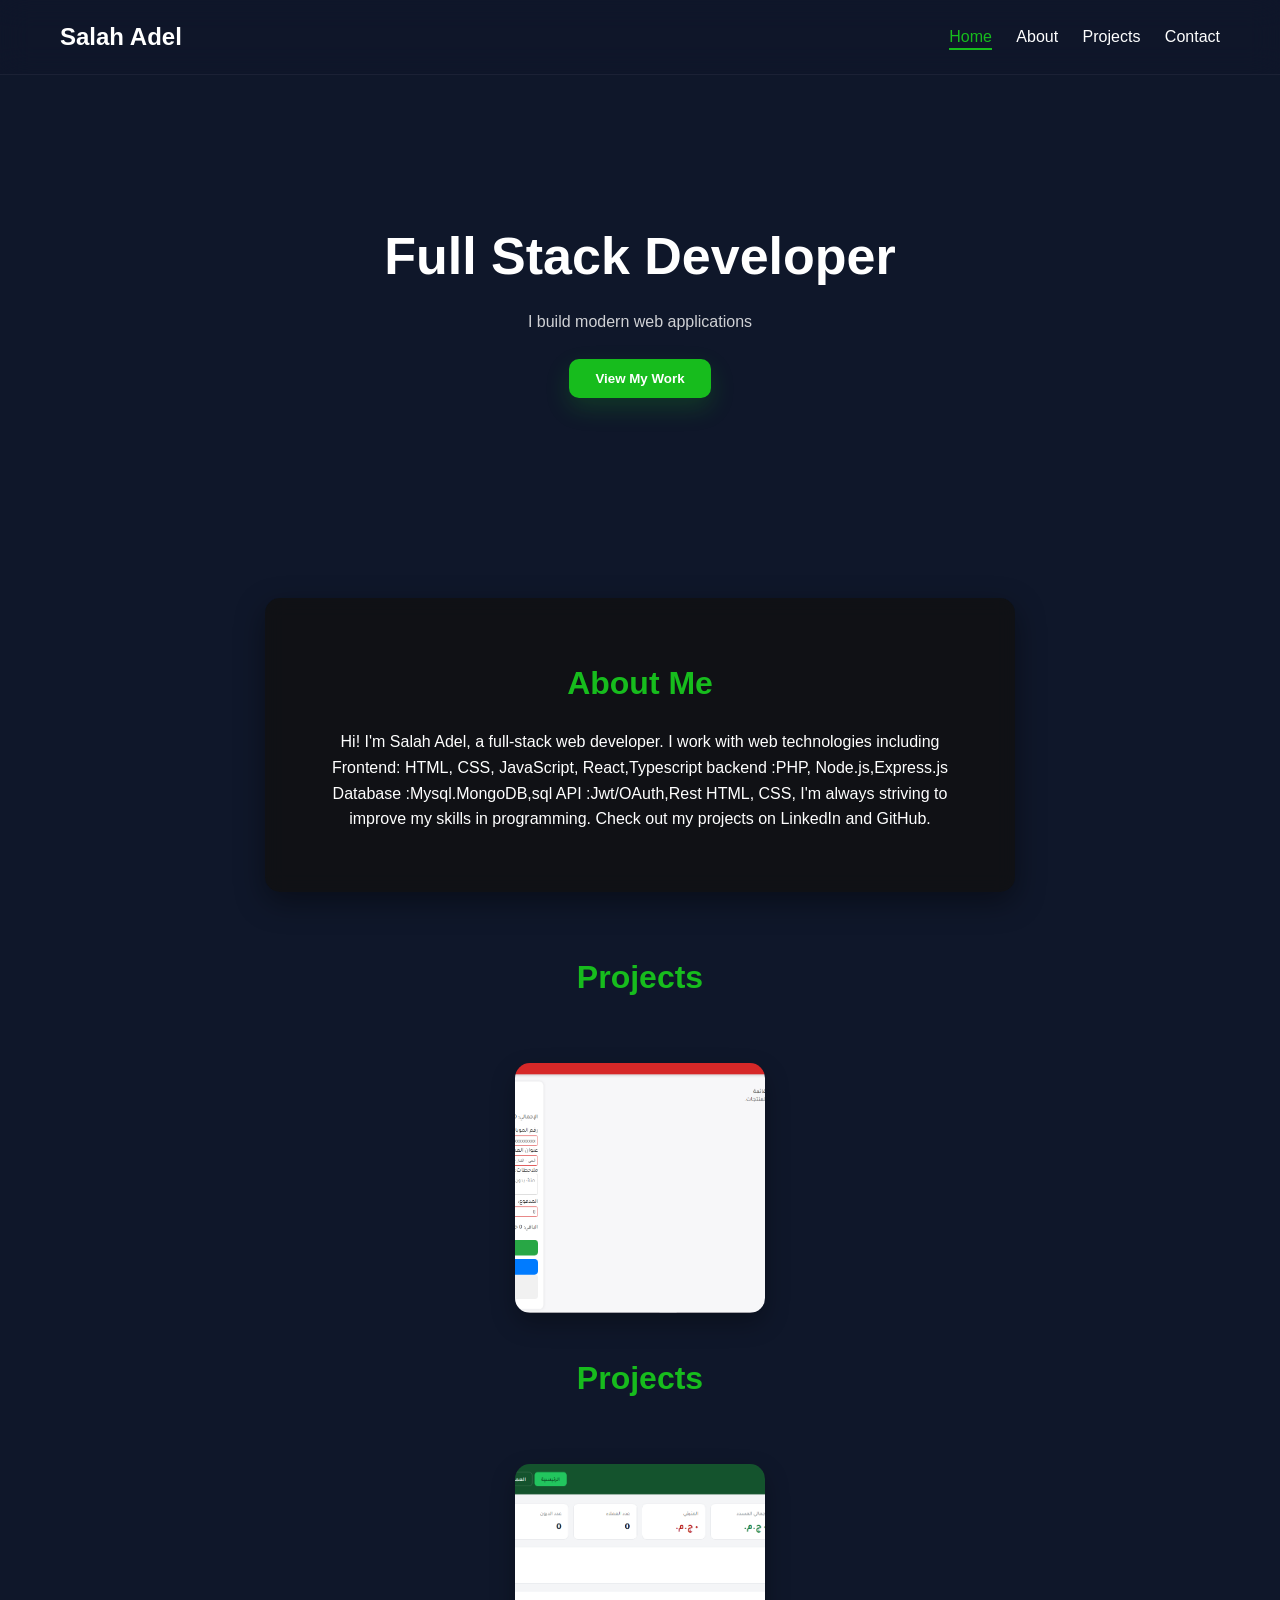
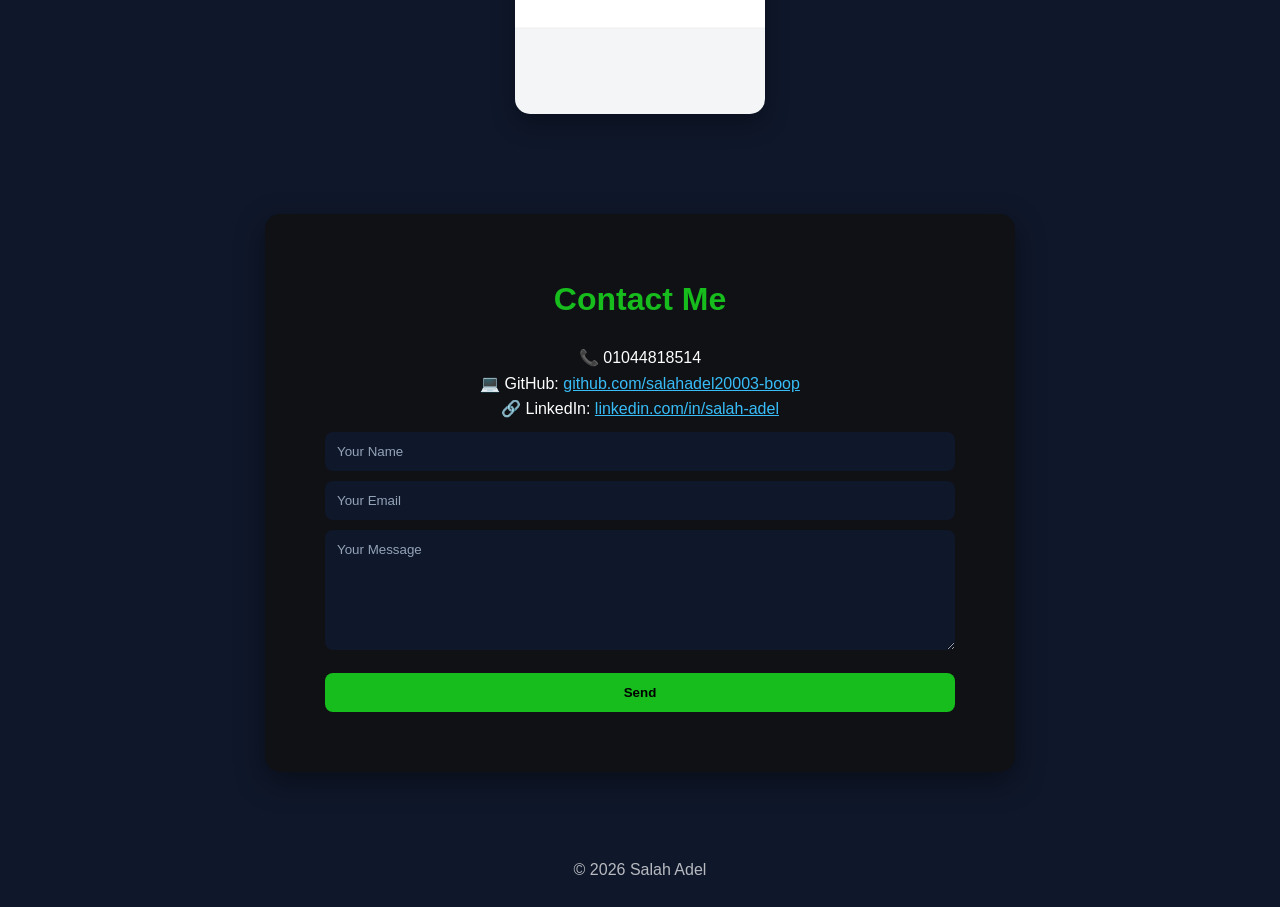
<file: index.html>
<!DOCTYPE html>
<html lang="en">
<head>
  <meta charset="UTF-8">
  <meta name="viewport" content="width=device-width, initial-scale=1.0">

  <meta http-equiv="Content-Security-Policy"
        content="default-src 'self'; connect-src 'self' https://portfolio-backend-production-770e.up.railway.app; img-src 'self' data: https:; script-src 'self'; style-src 'self' 'unsafe-inline';">

  <title>Salah Adel | Portfolio</title>

  <link rel="stylesheet" href="css/style.css">
</head>
<body>

<header>
  <h2 class="logo">Salah Adel</h2>
  <nav>
    <a href="#">Home</a>
    <a href="#about">About</a>
    <a href="#projects">Projects</a>
    <a href="#contact">Contact</a>
  </nav>
</header>

<section class="hero">
  <h1>Full Stack Developer</h1>
  <p>I build modern web applications</p>
  <button class="btn">View My Work</button>
</section>

<section id="about" class="fade-in">
  <h2>About Me</h2>
  <p>
        Hi! I'm Salah Adel, a full-stack web developer.  

I work with web technologies including 

Frontend: HTML, CSS, JavaScript, React,Typescript

backend :PHP, Node.js,Express.js

Database :Mysql.MongoDB,sql

API :Jwt/OAuth,Rest HTML, CSS,
 I'm always striving to improve
  my skills in programming. Check out my projects on LinkedIn and GitHub.
  </p>
</section>

<section id="projects" class="fade-in">
  <h2>Projects</h2>

  <div id="projects-container" class="projects-container">

    <div class="project-card">
      <img src="images/cashier-preview.jpg" alt="Cashier System">

      <div class="overlay">
        <h3>Cashier System</h3>
        <button id="openSystemBtn">Open Project</button> 
      </div>
    </div>

  </div>
</section>
<section id="projects" class="fade-in">
  <h2>Projects</h2>

  <div id="projects-container" class="projects-container">

    <a href="https://debt-management-system-lake.vercel.app/" target="_blank" class="project-card">
      
      <img src="images/debt.jpg" alt="Debt System">

      <div class="overlay">
        <h3>Debt Management System</h3>
        <button>Open Project</button>
      </div>

    </a>

  </div>
</section>
<section id="contact" class="fade-in">
  <h2>Contact Me</h2>

  <p>📞 01044818514</p>

  <p>
    💻 GitHub:
    <a href="https://github.com/salahadel20003-boop" target="_blank">
      github.com/salahadel20003-boop
    </a>
  </p>

  <p>
    🔗 LinkedIn:
    <a href="https://www.linkedin.com/in/salah-adel" target="_blank">
      linkedin.com/in/salah-adel
    </a>
  </p>

  <form id="contact-form">
    <div id="successBox" class="success-box"></div>
    <div id="errorBox" class="error-box"></div>

    <input type="text" id="name" placeholder="Your Name" required>
    <input type="email" id="email" placeholder="Your Email" required>
    <textarea id="message" placeholder="Your Message" required></textarea>

    <button type="submit">Send</button>
  </form>
</section>

<footer>
  <p>© 2026 Salah Adel</p>
</footer>

<script src="js/script.js"></script>
</body>
</html>
</file>
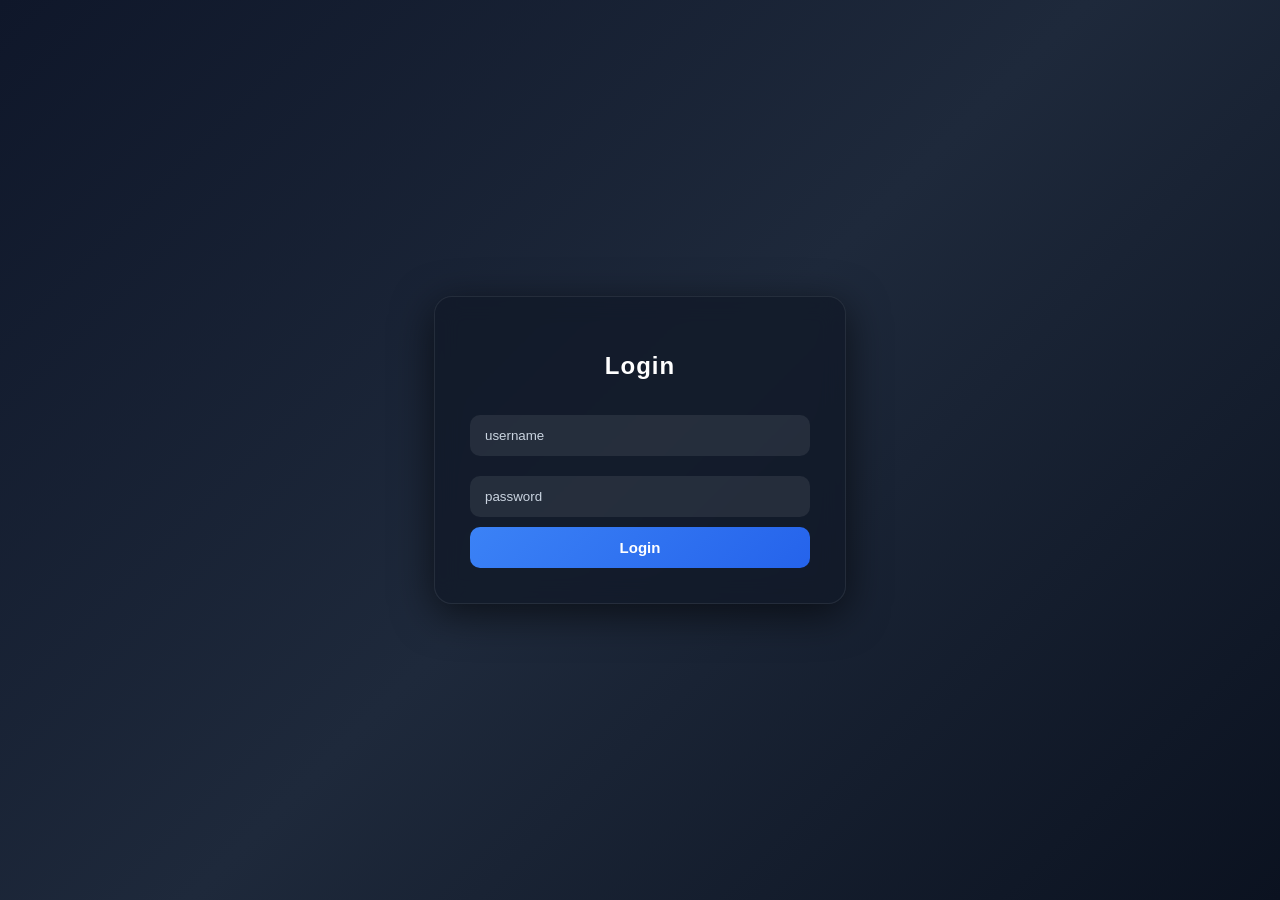
<file: dashboard.html>
<!DOCTYPE html>
<html lang="en">
<head>
  <meta charset="UTF-8">
  <meta name="viewport" content="width=device-width, initial-scale=1.0">

  <title>Dashboard</title>

  <link rel="stylesheet" href="css/dashboard.css">
</head>
<body>

<h1>📩 Messages Dashboard</h1>

<div id="messages" class="container"></div>

<div id="modal" class="modal">
  <div class="modal-content">
    <span id="closeModal" class="close">&times;</span>

    <h2 id="modalName"></h2>
    <p id="modalMessage"></p>

    <div class="modal-meta">
      <span id="modalEmail"></span>
      <span id="modalDate"></span>
    </div>
  </div>
</div>

<script src="js/dashboard.js"></script>
</body>
</html>
</file>
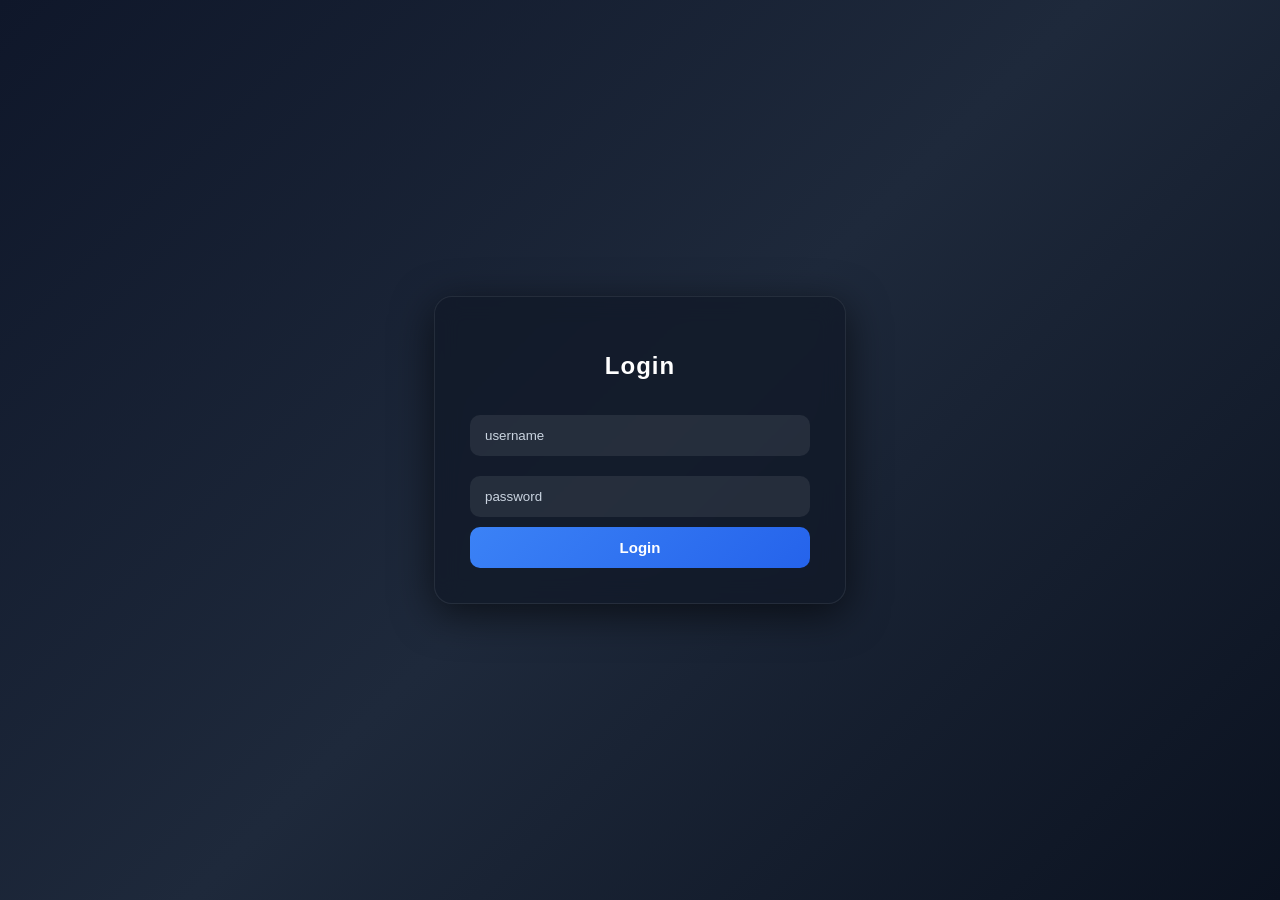
<file: login.html>
<!DOCTYPE html>
<html>
<head>
  <link rel="stylesheet" href="../css/login.css">
  <script defer src="../js/login.js"></script>
</head>

<body>

  <div class="login-container">

    <div id="errorBox" class="error-box"></div>

    <div class="login-box">
      <h2>Login</h2>

      <input id="user" placeholder="username" autocomplete="off">
      <input id="pass" type="password" placeholder="password" autocomplete="new-password">

      <button id="loginBtn">Login</button>
    </div>

  </div>

</body>
</html>
</file>
<file: css/style.css>
/* RESET */
* {
  margin: 0;
  padding: 0;
  box-sizing: border-box;
  font-family: "Segoe UI", Arial, sans-serif;
}

html {
  scroll-behavior: smooth;
}

body {
  background: #0f172a;
  color: white;
  line-height: 1.6;
}

/* HEADER */
header {
  display: flex;
  justify-content: space-between;
  align-items: center;
  padding: 18px 60px;
  position: sticky;
  top: 0;
  z-index: 1000;
  background: rgba(15, 23, 42, 0.6);
  backdrop-filter: blur(15px);
  border-bottom: 1px solid rgba(255,255,255,0.05);
}

nav a {
  margin-left: 20px;
  color: white;
  text-decoration: none;
  font-weight: 500;
  transition: 0.3s;
  position: relative;
}

nav a:hover {
  color: #17bc1d;
  transform: translateY(-2px);
}

nav a.active {
  color: #17bc1d;
}

nav a.active::after {
  content: "";
  position: absolute;
  left: 0;
  bottom: -5px;
  width: 100%;
  height: 2px;
  background: #17bc1d;
}

/* HERO */
.hero {
  text-align: center;
  padding: 140px 20px;
}

.hero h1 {
  font-size: 52px;
  font-weight: 700;
}

.hero p {
  opacity: 0.8;
  margin-top: 10px;
}

.btn {
  margin-top: 25px;
  padding: 12px 26px;
  background: #17bc1d;
  border: none;
  cursor: pointer;
  color: white;
  border-radius: 10px;
  font-weight: bold;
  transition: 0.3s;
  box-shadow: 0 10px 25px rgba(23,188,29,0.2);
}

.btn:hover {
  transform: translateY(-4px) scale(1.02);
  box-shadow: 0 15px 30px rgba(23,188,29,0.25);
}

/* SECTIONS */
#about,
#contact {
  padding: 60px;
  max-width: 750px;
  margin: 60px auto;
  background: rgba(17, 17, 17, 0.8);
  border-radius: 15px;
  backdrop-filter: blur(10px);
  box-shadow: 0 10px 30px rgba(0,0,0,0.4);
  text-align: center;

  scroll-margin-top: 100px;
}

#about h2,
#contact h2 {
  color: #17bc1d;
  font-size: 32px;
  margin-bottom: 20px;
}

/* PROJECTS GRID */
.projects-container {
  display: grid;
  grid-template-columns: repeat(auto-fit, minmax(250px, 1fr));
  gap: 25px;
  padding: 40px;
  justify-items: center;
}

/* PROJECT CARD */
.project-card {
  position: relative;
  width: 250px;
  height: 250px;
  border-radius: 15px;
  overflow: hidden;
  box-shadow: 0 10px 25px rgba(0,0,0,0.3);
  transition: 0.3s;
}

.project-card:hover {
  transform: translateY(-8px);
}

/* IMAGE */
.project-card img {
  width: 100%;
  height: 100%;
  object-fit: cover;
  display: block;
}

/* OVERLAY */
.overlay {
  position: absolute;
  top: 0;
  left: 0;
  width: 100%;
  height: 100%;
  
  background: rgba(0,0,0,0.65);
  display: flex;
  flex-direction: column;
  justify-content: center;
  align-items: center;

  opacity: 0;
  transition: 0.3s;
}

.project-card:hover .overlay {
  opacity: 1;
}

.overlay h3 {
  color: white;
  margin-bottom: 10px;
  font-size: 18px;
}

/* BUTTON */
.overlay button {
  padding: 10px 18px;
  border: none;
  border-radius: 10px;
  background: linear-gradient(135deg, #17bc1d, #2196f3);
  color: white;
  font-size: 14px;
  cursor: pointer;
  transition: 0.3s;
}

.overlay button:hover {
  transform: scale(1.08);
  box-shadow: 0 5px 15px rgba(0,0,0,0.4);
}

/* CONTACT */
#contact input,
#contact textarea {
  width: 100%;
  margin-top: 10px;
  padding: 12px;
  border-radius: 8px;
  border: none;
  outline: none;
  background: #0f172a;
  color: white;
}

#contact button {
  margin-top: 15px;
  width: 100%;
  padding: 12px;
  border-radius: 8px;
  background: #17bc1d;
  border: none;
  cursor: pointer;
  font-weight: bold;
  transition: 0.3s;
}

#contact button:hover {
  background: #0d6efd;
}

/* FOOTER */
footer {
  text-align: center;
  padding: 25px;
  opacity: 0.7;
}

/* ANIMATION */
.fade-in {
  opacity: 0;
  transform: translateY(40px);
  transition: all 0.8s ease;
}

.fade-in.show {
  opacity: 1;
  transform: translateY(0);
}

/* MESSAGES */
.success-box {
  background: rgba(34, 197, 94, 0.15);
  border: 1px solid #22c55e;
  color: #22c55e;
  padding: 10px;
  border-radius: 8px;
  margin-bottom: 10px;
  text-align: center;
  display: none;
}

.error-box {
  background: rgba(239, 68, 68, 0.15);
  border: 1px solid #ef4444;
  color: #ef4444;
  padding: 10px;
  border-radius: 8px;
  margin-bottom: 10px;
  text-align: center;
  display: none;
}
a {
  color: #38bdf8;
}

a:hover {
  color: #17bc1d;
}

#projects h2 {
  text-align: center;
  color: #17bc1d;
  font-size: 32px;
  margin-bottom: 20px;
}

#contact textarea {
  min-height: 120px;
  resize: vertical;
}

#contact input::placeholder,
#contact textarea::placeholder {
  color: #94a3b8;
}

@media (max-width: 768px) {
  header {
    padding: 15px 20px;
    flex-direction: column;
    gap: 12px;
  }

  nav {
    display: flex;
    flex-wrap: wrap;
    justify-content: center;
    gap: 12px;
  }

  nav a {
    margin-left: 0;
  }

  .hero {
    padding: 100px 20px;
  }

  .hero h1 {
    font-size: 36px;
  }

  #about,
  #contact {
    padding: 30px 20px;
    margin: 40px 15px;
  }

  .projects-container {
    padding: 25px 15px;
    grid-template-columns: 1fr;
  }

  .project-card {
    width: 100%;
    max-width: 300px;
  }
}

@media (max-width: 480px) {
  .hero h1 {
    font-size: 30px;
  }

  .hero p {
    font-size: 15px;
  }

  #about h2,
  #contact h2,
  #projects h2 {
    font-size: 26px;
  }
}
</file>
<file: css/dashboard.css>
body {
    font-family: 'Segoe UI', Tahoma, Geneva, Verdana, sans-serif;
    background: linear-gradient(135deg, #0f172a, #111827);
    margin: 0;
    padding: 30px;
    color: #fff;
  }
  
  h1 {
    text-align: center;
    margin-bottom: 30px;
    font-size: 30px;
  }
  
  /* container */
  .container {
    display: grid;
    grid-template-columns: repeat(auto-fill, minmax(300px, 1fr));
    gap: 20px;
    max-width: 1200px;
    margin: auto;
  }
  
  /* card */
  .card {
    background: rgba(30, 41, 59, 0.75);
    border: 1px solid rgba(255,255,255,0.08);
    border-radius: 14px;
    padding: 16px;
  
    backdrop-filter: blur(10px);
    box-shadow: 0 10px 25px rgba(0,0,0,0.4);
  
    transition: 0.3s;
    position: relative;
    overflow: hidden;
  }
  
  .card:hover {
    transform: translateY(-6px);
  }
  
  /* top color line */
  .card::before {
    content: "";
    position: absolute;
    top: 0;
    left: 0;
    height: 4px;
    width: 100%;
    background: linear-gradient(90deg, #3b82f6, #38bdf8);
  }
  
  /* name */
  .card h3 {
    margin: 0;
    font-size: 18px;
    color: #38bdf8;
  }
  
  /* message */
  .card p {
    margin: 10px 0;
    color: #e2e8f0;
    line-height: 1.4;
    font-size: 14px;
  }
  
  /* email + date */
  .meta {
    font-size: 12px;
    color: #94a3b8;
    display: flex;
    justify-content: space-between;
    margin-top: 10px;
  }
  .modal {
    display: none;
    position: fixed;
    top: 0;
    left: 0;
    width: 100%;
    height: 100%;
    background: rgba(0,0,0,0.7);
    justify-content: center;
    align-items: center;
  }
  
  .modal-content {
    background: #1e293b;
    padding: 25px;
    border-radius: 12px;
    width: 400px;
    max-width: 90%;
    position: relative;
    box-shadow: 0 10px 40px rgba(0,0,0,0.5);
  }
  
  .close {
    position: absolute;
    top: 10px;
    right: 15px;
    font-size: 22px;
    cursor: pointer;
    color: #fff;
  }
  
  .modal h2 {
    color: #38bdf8;
    margin-bottom: 10px;
  }
  
  .modal p {
    color: #e2e8f0;
    margin-bottom: 15px;
  }
  
  .modal-meta {
    display: flex;
    justify-content: space-between;
    font-size: 12px;
    color: #94a3b8;
  }
  .card {
    cursor: pointer;
  }
  
  .card p {
    word-break: break-word;
  }
  
  .meta {
    gap: 10px;
    flex-wrap: wrap;
  }
  
  .modal {
    z-index: 9999;
    padding: 20px;
    box-sizing: border-box;
  }
  
  .modal-content {
    max-height: 80vh;
    overflow-y: auto;
  }
  
  .modal p {
    word-break: break-word;
  }
  
  @media (max-width: 600px) {
    body {
      padding: 15px;
    }
  
    h1 {
      font-size: 24px;
    }
  
    .container {
      grid-template-columns: 1fr;
    }
  
    .modal-meta {
      flex-direction: column;
      gap: 8px;
    }
  }
</file>
<file: css/login.css>
body {
    font-family: 'Segoe UI', Tahoma, Geneva, Verdana, sans-serif;
    background: linear-gradient(135deg, #0f172a, #1e293b, #0b1220);
    display: flex;
    justify-content: center;
    align-items: center;
    height: 100vh;
    margin: 0;
  }
  
  /* container (لو موجود في HTML) */
  .login-container {
    display: flex;
    flex-direction: column;
    align-items: center;
  }
  
  /* صندوق تسجيل الدخول */
  .login-box {
    width: 340px;
    padding: 35px;
    border-radius: 18px;
  
    background: rgba(17, 24, 39, 0.75);
    backdrop-filter: blur(12px);
  
    box-shadow: 0 10px 40px rgba(0, 0, 0, 0.6);
    border: 1px solid rgba(255, 255, 255, 0.08);
  
    transition: 0.3s ease;
  }
  
  .login-box:hover {
    transform: translateY(-5px);
  }
  
  /* العنوان */
  h2 {
    color: #fff;
    text-align: center;
    margin-bottom: 25px;
    font-size: 24px;
    letter-spacing: 1px;
  }
  
  /* الحقول */
  input {
    width: 100%;
    padding: 12px 14px;
    margin: 10px 0;
  
    border: 1px solid transparent;
    border-radius: 10px;
    outline: none;
  
    background: rgba(255, 255, 255, 0.08);
    color: #fff;
  
    transition: 0.3s;
    box-sizing: border-box;
  }
  
  input::placeholder {
    color: #cbd5e1;
  }
  
  input:focus {
    border: 1px solid #3b82f6;
    background: rgba(255, 255, 255, 0.12);
    box-shadow: 0 0 10px rgba(59, 130, 246, 0.4);
  }
  
  /* الزر */
  button {
    width: 100%;
    padding: 12px;
    background: linear-gradient(135deg, #3b82f6, #2563eb);
    color: white;
    border: none;
    border-radius: 10px;
    cursor: pointer;
    font-weight: bold;
    font-size: 15px;
    transition: 0.3s;
  }
  
  button:hover {
    transform: scale(1.03);
    box-shadow: 0 8px 20px rgba(37, 99, 235, 0.4);
  }
  
  button:active {
    transform: scale(0.98);
  }
  
  /* ❗ رسالة الخطأ */
  .error-box {
    width: 340px;
    background: rgba(239, 68, 68, 0.15);
    border: 1px solid #ef4444;
    color: #ef4444;
  
    padding: 10px;
    border-radius: 10px;
    margin-bottom: 15px;
  
    text-align: center;
    display: none;
    font-size: 14px;
  }
  .login-container {
    width: 100%;
    padding: 20px;
    box-sizing: border-box;
  }
  
  .error-box {
    box-sizing: border-box;
  }
  
  @media (max-width: 480px) {
    .login-box,
    .error-box {
      width: 100%;
      max-width: 340px;
    }
  
    .login-box {
      padding: 25px;
    }
  
    h2 {
      font-size: 22px;
    }
  }
</file>
